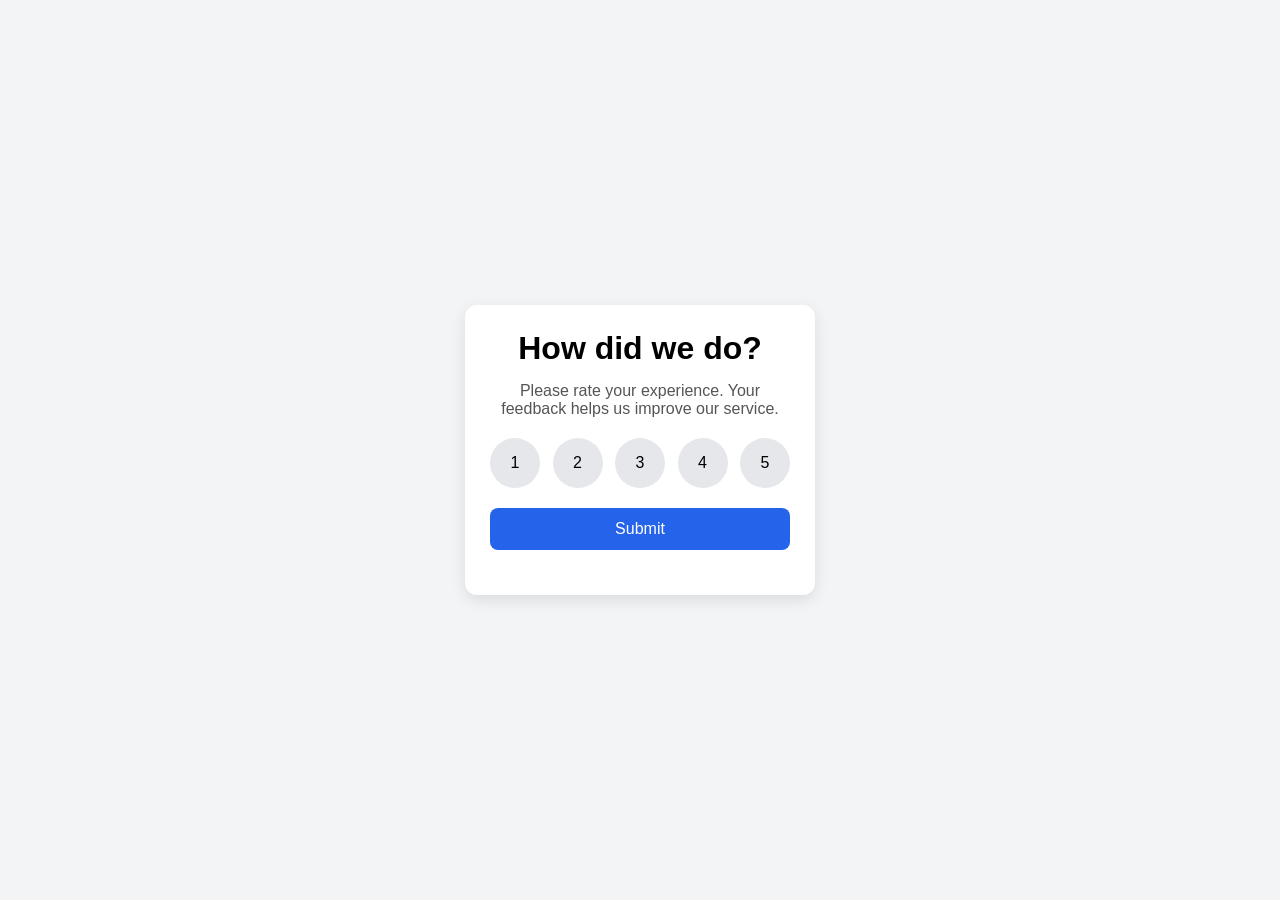
<file: Index.html>
<!DOCTYPE html>
<html lang="en">
<head>
    <meta charset="UTF-8">
    <meta name="viewport" content="width=device-width, initial-scale=1.0">
    <title>Interactive Rating Widget</title>
    <link rel="stylesheet" href="Style.css">
</head>
<body>
    <div class="main-container">

        <h1>How did we do?</h1>

        <p>Please rate your experience. Your feedback helps us improve our service.</p>

        <div class="rating-buttons">
            <button class="rating-btn">1</button>
            <button class="rating-btn">2</button>
            <button class="rating-btn">3</button>
            <button class="rating-btn">4</button>
            <button class="rating-btn">5</button>
        </div>

        <button id="submit-btn">Submit</button>

        <p class="error"></p>

    </div>

    <div class="thank-you hidden">

        <h2>Thank You!</h2>

        <p class="selected-rating"></p>

        <p>We appreciate you taking the time to rate us.</p>

    </div>

    <script src="Index.js"></script>

</body>
</html>
</file>
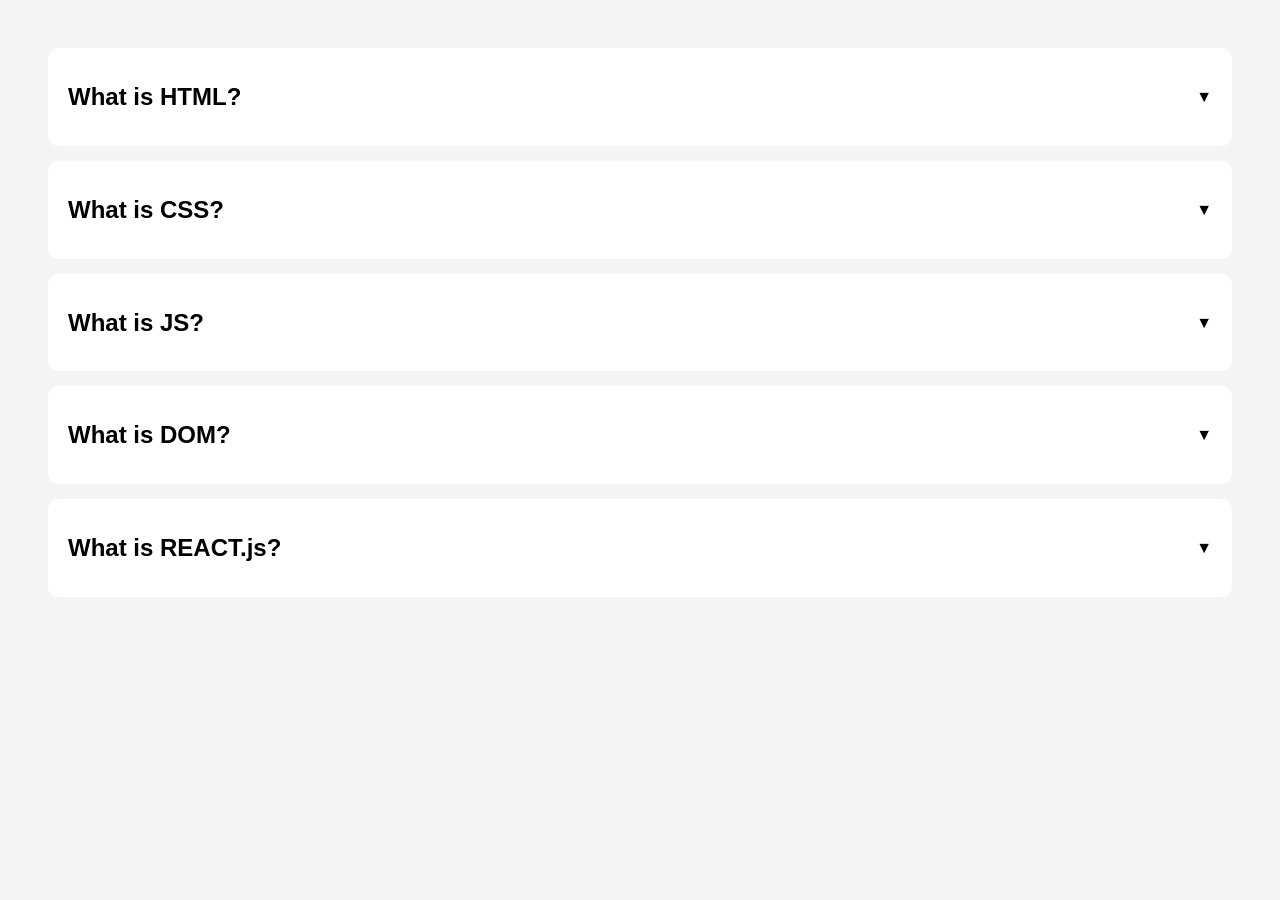
<file: accordion.html>
<!DOCTYPE html>
<html lang="en">
<head>
    <meta charset="UTF-8">
    <meta name="viewport" content="width=device-width, initial-scale=1.0">
    <title>FAQ Accordion</title>
    <link rel="stylesheet" href="accordion.css">
</head>
<body>
    <div class="faq">
    <div class="question">
        <h2>What is HTML?</h2>
        <span class="chevron">▼</span>
    </div>

    <div class="answer">
        <p>HyperText Markup Language.</p>
    </div>
</div>
    <div class="faq">
    <div class="question">
        <h2>What is CSS?</h2>
        <span class="chevron">▼</span>
    </div>

    <div class="answer">
        <p>Cascading Style Sheets.</p>
    </div>
    </div>
    <div class="faq">
    <div class="question">
        <h2>What is JS?</h2>
        <span class="chevron">▼</span>
    </div>

    <div class="answer">
        <p>JavaScript.</p>
    </div>
    </div>
    <div class="faq">
    <div class="question">
        <h2>What is DOM?</h2>
        <span class="chevron">▼</span>
    </div>

    <div class="answer">
        <p>Document Object Model.</p>
    </div>
    </div>
    <div class="faq">
    <div class="question">
        <h2>What is REACT.js?</h2>
        <span class="chevron">▼</span>
    </div>

    <div class="answer">
        <p>A popular open-source JavaScript library used exclusively for building user interfaces, primarily for single-page web applications.</p>
    </div>
    </div>
    <script src="accordion.js"></script>

</body>
</html>
</file>
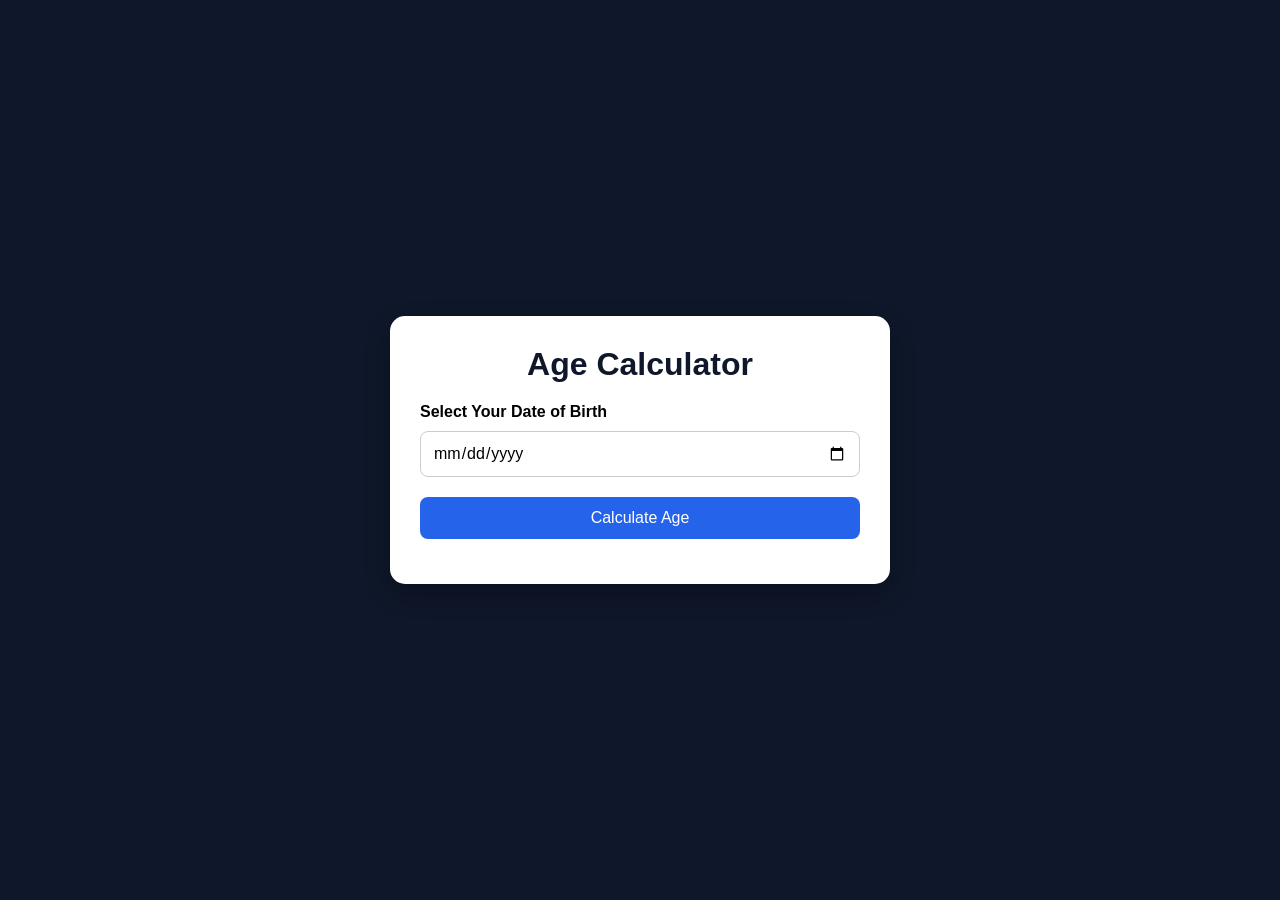
<file: age.html>
<!DOCTYPE html>
<html lang="en">
<head>
    <meta charset="UTF-8">
    <meta name="viewport" content="width=device-width, initial-scale=1.0">
    <title>Age Calculator</title>
    <link rel="stylesheet" href="age.css">
</head>
<body>

<div class="container">

    <h1>Age Calculator</h1>

    <label for="dob">Select Your Date of Birth</label>

    <input type="date" id="dob">

    <button id="calculateBtn">Calculate Age</button>

    <p id="error" class="error"></p>

    <div class="result" id="result">

        <h2>Your Age</h2>

        <p id="age"></p>

        <p id="birthday"></p>

        <p id="remaining"></p>

        <p id="weekday"></p>

    </div>

</div>

<script src="age.js"></script>

</body>
</html>
</file>
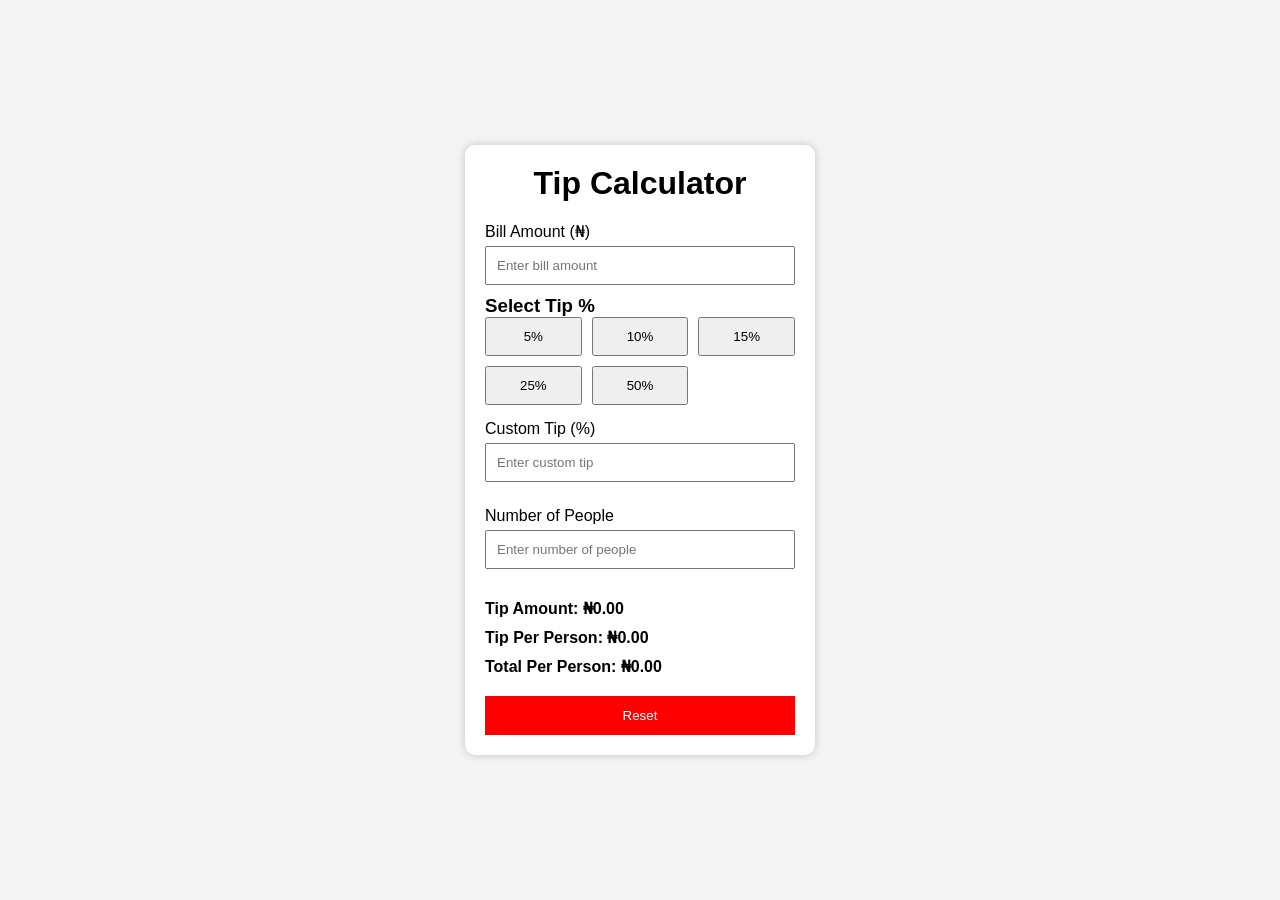
<file: tip.html>
<!DOCTYPE html>
<html lang="en">
<head>
    <meta charset="UTF-8">
    <meta name="viewport" content="width=device-width, initial-scale=1.0">
    <title>Tip Calculator</title>
    <link rel="stylesheet" href="tip.css">
</head>
<body>

<div class="container">
    <h1>Tip Calculator</h1>

    <label>Bill Amount (₦)</label>
    <input type="number" id="bill" placeholder="Enter bill amount">

    <h3>Select Tip %</h3>

    <div class="tip-buttons">
        <button class="tip-btn" data-tip="5">5%</button>
        <button class="tip-btn" data-tip="10">10%</button>
        <button class="tip-btn" data-tip="15">15%</button>
        <button class="tip-btn" data-tip="25">25%</button>
        <button class="tip-btn" data-tip="50">50%</button>
    </div>

    <label>Custom Tip (%)</label>
    <input type="number" id="custom-tip" placeholder="Enter custom tip">

    <label>Number of People</label>
    <input type="number" id="people" placeholder="Enter number of people">

    <div class="result">
        <p>Tip Amount: ₦<span id="tip-amount">0.00</span></p>
        <p>Tip Per Person: ₦<span id="tip-per-person">0.00</span></p>
        <p>Total Per Person: ₦<span id="total-per-person">0.00</span></p>
    </div>

    <button id="reset-btn">Reset</button>
</div>

<script src="tip.js"></script>

</body>
</html>
</file>
<file: Style.css>
* {
    margin: 0;
    padding: 0;
    box-sizing: border-box;
}

body {
    display: flex;
    justify-content: center;
    align-items: center;
    min-height: 100vh;
    background-color: #f3f4f6;
    font-family: Arial, Helvetica, sans-serif;
}


.main-container,
.thank-you {
    width: 350px;
    background-color: #ffffff;
    padding: 25px;
    border-radius: 12px;
    text-align: center;
    box-shadow: 0 5px 15px rgba(0, 0, 0, 0.1);
}

h1,
h2 {
    margin-bottom: 15px;
}

p {
    color: #555;
    margin-bottom: 20px;
}

.rating-buttons {
    display: flex;
    justify-content: space-between;
    margin-bottom: 20px;
}

.rating-btn {
    width: 50px;
    height: 50px;
    border: none;
    border-radius: 50%;
    background-color: #e5e7eb;
    cursor: pointer;
    font-size: 16px;
    transition: 0.3s;
}

.rating-btn:hover {
    background-color: #2563eb;
    color: white;
}

.active {
    background-color: #f97316;
    color: white;
}
#submit-btn {
    width: 100%;
    padding: 12px;
    border: none;
    border-radius: 8px;
    background-color: #2563eb;
    color: white;
    cursor: pointer;
    font-size: 16px;
}

#submit-btn:hover {
    background-color: #1d4ed8;
}

.error {
    color: red;
    margin-top: 15px;
    font-size: 14px;
}

.hidden {
    display: none;
}
</file>
<file: accordion.css>
body {
    font-family: Arial, sans-serif;
    background-color: #f4f4f4;
    padding: 40px;
}
.faq {
    background-color: white;
    border: 1px soid  #ddd;
    border-radius: 10px;
    margin-bottom: 15px;
    overflow: hidden;
}
.question {
    display: flex;
    justify-content: space-between;
    align-items: center;
    padding: 15px 20px;
    cursor: pointer;
    font-weight: bold;
}
.question:hover {
    background-color: #f0f0f0;
}
.answer {
    display: none;
    padding: 0 20px 15px;
}
.faq.active .answer {
    display: block;}
.chevron {
    transition: transform 0.3s ease;
}
.faq.active .chevron {
    transform: rotate(180deg);
}
</file>
<file: age.css>
*{
    margin:0;
    padding:0;
    box-sizing:border-box;
    font-family:Arial, Helvetica, sans-serif;
}

body{
    background:#0f172a;
    min-height:100vh;
    display:flex;
    justify-content:center;
    align-items:center;
    padding:20px;
}

.container{
    width:100%;
    max-width:500px;
    background:#ffffff;
    padding:30px;
    border-radius:15px;
    box-shadow:0 10px 25px rgba(0,0,0,.3);
}

h1{
    text-align:center;
    margin-bottom:20px;
    color:#0f172a;
}

label{
    display:block;
    margin-bottom:10px;
    font-weight:bold;
}

input{
    width:100%;
    padding:12px;
    border:1px solid #ccc;
    border-radius:8px;
    margin-bottom:20px;
    font-size:16px;
}

button{
    width:100%;
    padding:12px;
    background:#2563eb;
    color:white;
    border:none;
    border-radius:8px;
    font-size:16px;
    cursor:pointer;
    transition:.3s;
}

button:hover{
    background:#1d4ed8;
}

.error{
    color:red;
    text-align:center;
    margin-top:15px;
}

.result{
    margin-top:25px;
    background:#f8fafc;
    padding:20px;
    border-radius:10px;
    display:none;
}

.result.show{
    display:block;
    animation:fade .6s ease;
}

.result p{
    margin:10px 0;
    font-size:17px;
}

@keyframes fade{

    from{
        opacity:0;
        transform:translateY(20px);
    }

    to{
        opacity:1;
        transform:translateY(0);
    }

}
</file>
<file: tip.css>
*{
    margin:0;
    padding:0;
    box-sizing:border-box;
    font-family:Arial, sans-serif;
}

body{
    background:#f4f4f4;
    display:flex;
    justify-content:center;
    align-items:center;
    height:100vh;
}

.container{
    background:white;
    width:350px;
    padding:20px;
    border-radius:10px;
    box-shadow:0 0 10px rgba(0,0,0,0.2);
}

h1{
    text-align:center;
    margin-bottom:20px;
}

label{
    display:block;
    margin-top:15px;
    margin-bottom:5px;
}

input{
    width:100%;
    padding:10px;
    margin-bottom:10px;
}

.tip-buttons{
    display:grid;
    grid-template-columns:repeat(3,1fr);
    gap:10px;
    margin-bottom:15px;
}

.tip-btn{
    padding:10px;
    cursor:pointer;
}

.tip-btn.active{
    background:green;
    color:white;
}

.result{
    margin:20px 0;
}

.result p{
    margin:10px 0;
    font-weight:bold;
}

#reset-btn{
    width:100%;
    padding:12px;
    background:red;
    color:white;
    border:none;
    cursor:pointer;
}

#reset-btn:hover{
    background:darkred;
}
</file>
